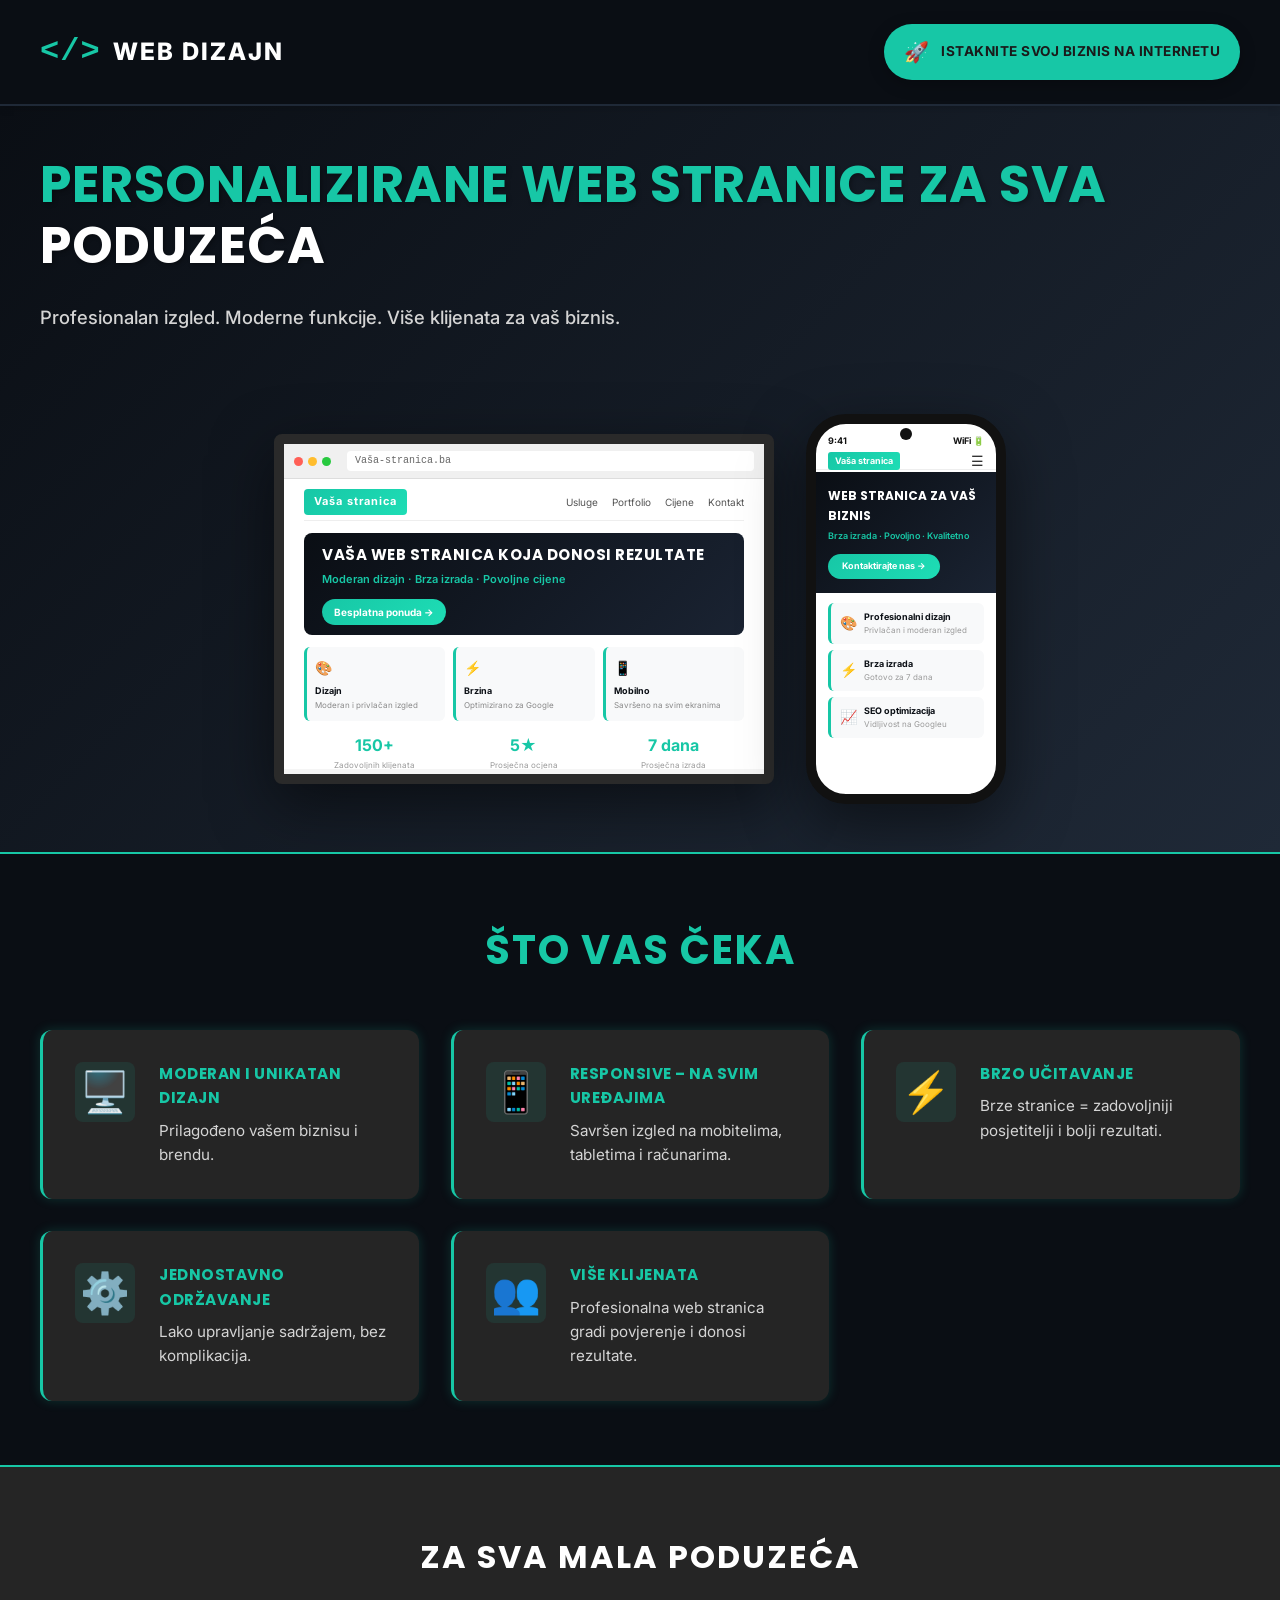
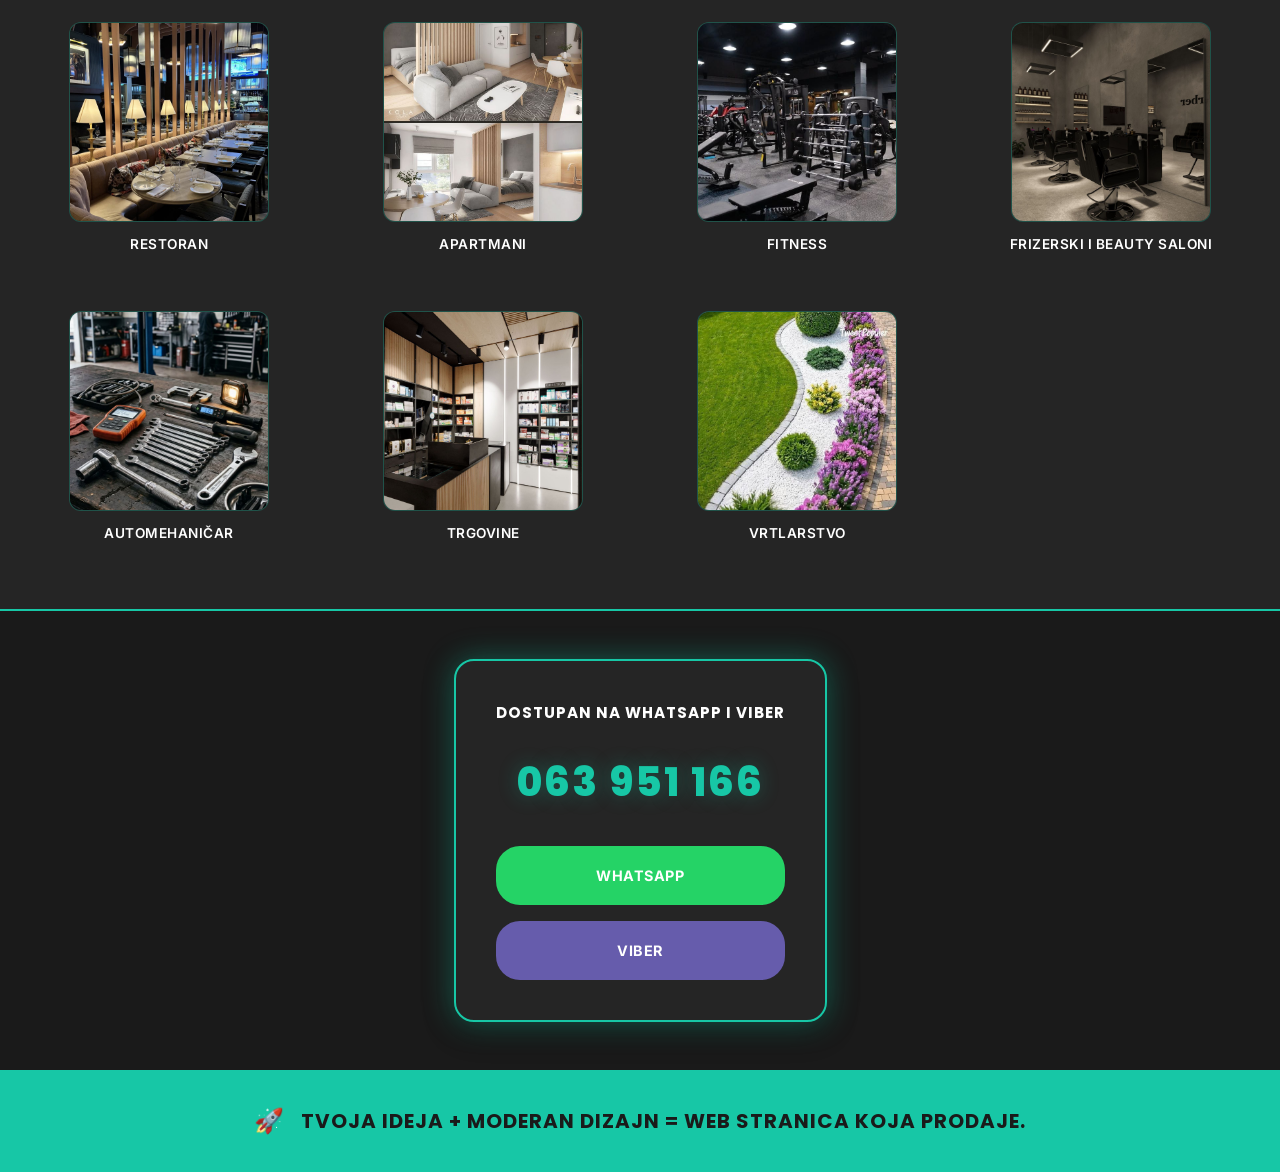
<file: index.html>
<!doctype html>
<html lang="en">
  <head>
    <meta charset="UTF-8" />
    <meta name="viewport" content="width=device-width, initial-scale=1.0" />
    <title>Web Dizajn - Profesionalne Web Stranice za sva Poduzeća</title>
    <link rel="stylesheet" href="styles.css" />
    <link rel="preconnect" href="https://fonts.googleapis.com" />
    <link rel="preconnect" href="https://fonts.gstatic.com" crossorigin />
    <link
      href="https://fonts.googleapis.com/css2?family=Poppins:wght@400;600;700;800&family=Inter:wght@400;500;600;700&display=swap"
      rel="stylesheet"
    />
  </head>
  <body>
    <!-- Header -->
    <header class="header">
      <div class="header-container">
        <div class="logo">
          <span class="logo-icon">&lt;/&gt;</span>
          <span class="logo-text">WEB DIZAJN</span>
        </div>
        <div class="header-badge">
          <span class="badge-rocket">🚀</span>
          <span class="badge-text">ISTAKNITE SVOJ BIZNIS NA INTERNETU</span>
        </div>
      </div>
    </header>

    <!-- Hero Section -->
    <section class="hero">
      <div class="hero-container">
        <div class="hero-content">
          <h1 class="hero-headline">
            PERSONALIZIRANE WEB STRANICE ZA SVA PODUZEĆA
          </h1>
          <p class="hero-subtext">
            Profesionalan izgled. Moderne funkcije. Više klijenata za vaš
            biznis.
          </p>
        </div>
        <div class="hero-mockup">
          <div class="mockup-container">
            <!-- Laptop Mockup -->
            <div class="laptop-mockup">
              <div class="laptop-screen">
                <div class="browser-bar">
                  <div class="browser-buttons">
                    <span></span>
                    <span></span>
                    <span></span>
                  </div>
                  <div class="browser-url">Vaša-stranica.ba</div>
                </div>
                <div class="screen-content">
                  <div class="content-header">
                    <div class="logo-demo">Vaša stranica</div>
                    <div class="nav-items">
                      <span>Usluge</span>
                      <span>Portfolio</span>
                      <span>Cijene</span>
                      <span>Kontakt</span>
                    </div>
                  </div>
                  <div class="content-hero-section">
                    <h2>Vaša web stranica koja donosi rezultate</h2>
                    <p>Moderan dizajn · Brza izrada · Povoljne cijene</p>
                    <a class="cta-btn" href="#">Besplatna ponuda →</a>
                  </div>
                  <div class="content-cards">
                    <div class="mini-card">
                      <div class="mini-card-icon">🎨</div>
                      <div class="mini-card-title">Dizajn</div>
                      <div class="mini-card-text">
                        Moderan i privlačan izgled
                      </div>
                    </div>
                    <div class="mini-card">
                      <div class="mini-card-icon">⚡</div>
                      <div class="mini-card-title">Brzina</div>
                      <div class="mini-card-text">Optimizirano za Google</div>
                    </div>
                    <div class="mini-card">
                      <div class="mini-card-icon">📱</div>
                      <div class="mini-card-title">Mobilno</div>
                      <div class="mini-card-text">
                        Savršeno na svim ekranima
                      </div>
                    </div>
                  </div>
                  <div class="content-stats">
                    <div class="stat-item">
                      <div class="stat-num">150+</div>
                      <div class="stat-label">Zadovoljnih klijenata</div>
                    </div>
                    <div class="stat-item">
                      <div class="stat-num">5★</div>
                      <div class="stat-label">Prosječna ocjena</div>
                    </div>
                    <div class="stat-item">
                      <div class="stat-num">7 dana</div>
                      <div class="stat-label">Prosječna izrada</div>
                    </div>
                  </div>
                </div>
              </div>
            </div>

            <!-- iPhone Mockup -->
            <div class="iphone-mockup">
              <div class="iphone-screen">
                <div class="iphone-notch"></div>
                <div class="phone-content">
                  <div class="phone-status">
                    <span>9:41</span>
                    <span> WiFi 🔋</span>
                  </div>
                  <div class="phone-nav">
                    <div class="phone-nav-logo">Vaša stranica</div>
                    <div class="phone-nav-menu">☰</div>
                  </div>
                  <div class="phone-hero">
                    <h3>Web stranica za vaš biznis</h3>
                    <p>Brza izrada · Povoljno · Kvalitetno</p>
                    <span class="phone-cta">Kontaktirajte nas →</span>
                  </div>
                  <div class="phone-cards">
                    <div class="phone-card">
                      <div class="phone-card-icon">🎨</div>
                      <div class="phone-card-info">
                        <div class="phone-card-title">Profesionalni dizajn</div>
                        <div class="phone-card-text">
                          Privlačan i moderan izgled
                        </div>
                      </div>
                    </div>
                    <div class="phone-card">
                      <div class="phone-card-icon">⚡</div>
                      <div class="phone-card-info">
                        <div class="phone-card-title">Brza izrada</div>
                        <div class="phone-card-text">Gotovo za 7 dana</div>
                      </div>
                    </div>
                    <div class="phone-card">
                      <div class="phone-card-icon">📈</div>
                      <div class="phone-card-info">
                        <div class="phone-card-title">SEO optimizacija</div>
                        <div class="phone-card-text">Vidljivost na Googleu</div>
                      </div>
                    </div>
                  </div>
                </div>
              </div>
            </div>
          </div>
        </div>
      </div>
    </section>

    <!-- Features Section -->
    <section class="features">
      <div class="features-container">
        <h2 class="section-title">Što Vas Čeka</h2>
        <div class="features-grid">
          <div class="feature-item">
            <div class="feature-icon">🖥️</div>
            <div class="feature-text">
              <h3>MODERAN I UNIKATAN DIZAJN</h3>
              <p>Prilagođeno vašem biznisu i brendu.</p>
            </div>
          </div>
          <div class="feature-item">
            <div class="feature-icon">📱</div>
            <div class="feature-text">
              <h3>RESPONSIVE – NA SVIM UREĐAJIMA</h3>
              <p>Savršen izgled na mobitelima, tabletima i računarima.</p>
            </div>
          </div>
          <div class="feature-item">
            <div class="feature-icon">⚡</div>
            <div class="feature-text">
              <h3>BRZO UČITAVANJE</h3>
              <p>
                Brze stranice = zadovoljniji posjetitelji i bolji rezultati.
              </p>
            </div>
          </div>
          <div class="feature-item">
            <div class="feature-icon">⚙️</div>
            <div class="feature-text">
              <h3>JEDNOSTAVNO ODRŽAVANJE</h3>
              <p>Lako upravljanje sadržajem, bez komplikacija.</p>
            </div>
          </div>
          <div class="feature-item">
            <div class="feature-icon">👥</div>
            <div class="feature-text">
              <h3>VIŠE KLIJENATA</h3>
              <p>
                Profesionalna web stranica gradi povjerenje i donosi rezultate.
              </p>
            </div>
          </div>
        </div>
      </div>
    </section>

    <!-- Industry Icons Section -->
    <section class="industries">
      <div class="industries-container">
        <h2 class="industries-title">ZA SVA MALA PODUZEĆA</h2>
        <div class="industries-icons">
          <div class="industry-item">
            <div class="industry-icon">
              <img src="photos/restoran.jpeg" alt="Restoran" />
            </div>
            <span>Restoran</span>
          </div>
          <div class="industry-item">
            <div class="industry-icon">
              <img src="photos/apartman.jpeg" alt="Apartmani" />
            </div>
            <span>Apartmani</span>
          </div>
          <div class="industry-item">
            <div class="industry-icon">
              <img src="photos/fitness.jpeg" alt="Fitness" />
            </div>
            <span>Fitness</span>
          </div>
          <div class="industry-item">
            <div class="industry-icon">
              <img src="photos/frizerski.jpeg" alt="Saloni" />
            </div>
            <span>Frizerski i Beauty saloni</span>
          </div>
          <div class="industry-item">
            <div class="industry-icon">
              <img src="photos/mehanicar.jpeg" alt="Obrti" />
            </div>
            <span>Automehaničar</span>
          </div>
          <div class="industry-item">
            <div class="industry-icon">
              <img src="photos/trgovina.jpeg" alt="Trgovine" />
            </div>
            <span>Trgovine</span>
          </div>
          <div class="industry-item">
            <div class="industry-icon">
              <img src="photos/vrtlar.jpeg" alt="Vrtlar" />
            </div>
            <span>Vrtlarstvo</span>
          </div>
        </div>
      </div>
    </section>

    <!-- CTA Contact Box -->
    <section class="cta-section">
      <div class="cta-box">
        <p class="cta-title">DOSTUPAN NA WHATSAPP I VIBER</p>
        <p class="cta-phone">063 951 166</p>
        <div class="cta-buttons">
          <a
            href="https://wa.me/387063951166"
            class="btn btn-whatsapp"
            target="_blank"
          >
            <span>WhatsApp</span>
          </a>
          <a href="viber://chat?number=%2B387063951166" class="btn btn-viber">
            <span>Viber</span>
          </a>
        </div>
      </div>
    </section>

    <!-- Footer Banner -->
    <footer class="footer">
      <div class="footer-content">
        <span class="footer-rocket">🚀</span>
        <span class="footer-text"
          >TVOJA IDEJA + MODERAN DIZAJN = WEB STRANICA KOJA PRODAJE.</span
        >
      </div>
    </footer>

    <script src="script.js"></script>
  </body>
</html>
</file>
<file: styles.css>
/* ============================================
   CSS Variables & Root Styles
   ============================================ */

:root {
  --color-navy: #0a0e14;
  --color-teal: #17c7a6;
  --color-teal-light: #1eddb5;
  --color-teal-glow: #17c7a6;
  --color-charcoal: #1a1a1a;
  --color-charcoal-light: #252525;
  --color-white: #ffffff;
  --color-text-light: #d4d4d4;
  --color-text-muted: #999999;
  --color-dark-light: #1f2937;
  --color-whatsapp: #25d366;
  --color-viber: #665cac;

  --font-primary: "Poppins", sans-serif;
  --font-secondary: "Inter", sans-serif;

  --transition: all 0.3s ease;
  --shadow-sm: 0 2px 8px rgba(0, 0, 0, 0.15);
  --shadow-md: 0 4px 16px rgba(0, 0, 0, 0.25);
  --shadow-lg: 0 8px 32px rgba(0, 0, 0, 0.3);
  --glow-sm: 0 0 12px rgba(23, 199, 166, 0.2);
  --glow-md: 0 0 20px rgba(23, 199, 166, 0.3);
  --glow-lg: 0 0 30px rgba(23, 199, 166, 0.4);
}

/* ============================================
   Reset & Base Styles
   ============================================ */

* {
  margin: 0;
  padding: 0;
  box-sizing: border-box;
}

html {
  scroll-behavior: smooth;
  overflow-x: hidden;
}

body {
  font-family: var(--font-secondary);
  background-color: var(--color-navy);
  color: var(--color-white);
  line-height: 1.6;
  overflow-x: hidden;
  width: 100%;
  max-width: 100vw;
}

h1,
h2,
h3,
h4,
h5,
h6 {
  font-family: var(--font-primary);
  font-weight: 700;
}

a {
  color: var(--color-teal);
  text-decoration: none;
  transition: var(--transition);
}

a:hover {
  color: var(--color-white);
}

/* ============================================
   Header Styles
   ============================================ */

.header {
  background-color: var(--color-navy);
  padding: 1.5rem 2rem;
  border-bottom: 2px solid var(--color-dark-light);
  position: sticky;
  top: 0;
  z-index: 100;
  box-shadow: var(--shadow-sm);
}

.header-container {
  max-width: 1200px;
  margin: 0 auto;
  display: flex;
  justify-content: space-between;
  align-items: center;
  gap: 2rem;
}

.logo {
  display: flex;
  align-items: center;
  gap: 0.75rem;
  font-size: 1.5rem;
  font-weight: 800;
  letter-spacing: 1px;
}

.logo-icon {
  color: var(--color-teal);
  font-size: 2rem;
  font-family: "Courier New", monospace;
  font-weight: 700;
}

.logo-text {
  color: var(--color-white);
  text-transform: uppercase;
  letter-spacing: 2px;
}

.header-badge {
  display: flex;
  align-items: center;
  gap: 0.75rem;
  background-color: var(--color-teal);
  color: var(--color-charcoal);
  padding: 0.75rem 1.25rem;
  border-radius: 50px;
  font-weight: 700;
  font-size: 0.85rem;
  letter-spacing: 0.5px;
  box-shadow: var(--shadow-md);
  text-transform: uppercase;
}

.badge-rocket {
  font-size: 1.25rem;
  animation: bounce 2s infinite;
}

@keyframes bounce {
  0%,
  100% {
    transform: translateY(0);
  }
  50% {
    transform: translateY(-8px);
  }
}

/* ============================================
   Hero Section
   ============================================ */

.hero {
  background: linear-gradient(
    135deg,
    var(--color-navy) 0%,
    var(--color-dark-light) 100%
  );
  padding: 3rem 1.5rem;
  min-height: auto;
  display: flex;
  align-items: center;
  border-bottom: 2px solid var(--color-teal);
  width: 100%;
  overflow: hidden;
}

.hero-container {
  max-width: 1200px;
  width: 100%;
  margin: 0 auto;
  display: grid;
  grid-template-columns: 1fr;
  gap: 3rem;
  align-items: center;
}

.hero-headline {
  font-size: clamp(1.5rem, 4vw, 3.5rem);
  line-height: 1.2;
  margin-bottom: 1.5rem;
  color: var(--color-white);
  text-transform: uppercase;
  letter-spacing: 0.5px;
  text-shadow: 2px 2px 4px rgba(0, 0, 0, 0.3);
  word-wrap: break-word;
}

.hero-headline::first-line {
  color: var(--color-teal);
}

.hero-subtext {
  font-size: 1.15rem;
  color: var(--color-text-light);
  margin-bottom: 2rem;
  line-height: 1.8;
  font-weight: 500;
}

.hero-mockup {
  display: flex;
  align-items: center;
  justify-content: center;
  perspective: 1200px;
}
/* ============================================
   MOCKUP CONTAINER - RESPONSIVE
   ============================================ */

.mockup-container {
  display: flex;
  flex-direction: row;
  gap: 2rem;
  align-items: center;
  justify-content: center;
  flex-wrap: wrap;
  width: 100%;
}

/* ============================================
   LAPTOP MOCKUP
   ============================================ */

.laptop-mockup {
  perspective: 1000px;
  transform-style: preserve-3d;
  animation: rotateInLaptop 1.2s ease-out;
  flex-shrink: 0;
}

@keyframes rotateInLaptop {
  from {
    opacity: 0;
    transform: rotateX(20deg) rotateY(-25deg) translateZ(-50px);
  }
  to {
    opacity: 1;
    transform: rotateX(5deg) rotateY(-15deg) translateZ(0);
  }
}

.laptop-screen {
  width: 500px;
  height: 350px;
  background: #f5f5f5;
  border-radius: 8px;
  overflow: hidden;
  box-shadow: 0 20px 60px rgba(0, 0, 0, 0.5);
  border: 10px solid #2a2a2a;
}

.browser-bar {
  background: #f0f0f0;
  padding: 7px 10px;
  display: flex;
  align-items: center;
  gap: 8px;
  border-bottom: 1px solid #ddd;
}

.browser-buttons {
  display: flex;
  gap: 5px;
}

.browser-buttons span {
  width: 9px;
  height: 9px;
  border-radius: 50%;
}

.browser-buttons span:nth-child(1) {
  background: #ff5f56;
}
.browser-buttons span:nth-child(2) {
  background: #ffbd2e;
}
.browser-buttons span:nth-child(3) {
  background: #27c93f;
}

.browser-url {
  flex: 1;
  font-size: 10px;
  color: #666;
  font-family: monospace;
  background: white;
  padding: 2px 8px;
  border-radius: 4px;
  margin-left: 8px;
}

.screen-content {
  padding: 10px 20px;
  height: calc(100% - 40px);
  background: white;
  display: flex;
  flex-direction: column;
  gap: 12px;
  box-sizing: border-box;
  overflow: hidden;
}

.content-header {
  display: flex;
  justify-content: space-between;
  align-items: center;
  padding-bottom: 5px;
  border-bottom: 1px solid #eee;
}

.logo-demo {
  background: linear-gradient(135deg, #17c7a6, #1eddb5);
  border-radius: 4px;
  padding: 4px 10px;
  font-size: 11px;
  font-weight: 700;
  color: white;
  letter-spacing: 1px;
}

.nav-items {
  display: flex;
  gap: 14px;
}

.nav-items span {
  font-size: 10px;
  color: #555;
  cursor: pointer;
}

.nav-items span:hover {
  color: #17c7a6;
}

.content-hero-section {
  background: linear-gradient(135deg, #0a0e14, #1a2332);
  border-radius: 8px;
  padding: 10px 18px;
  color: white;
}

.content-hero-section h2 {
  font-size: 15px;
  font-weight: 700;
  margin: 0 0 4px;
  color: white;
  text-transform: uppercase;
  letter-spacing: 0.5px;
}

.content-hero-section p {
  font-size: 11px;
  color: #17c7a6;
  margin: 0 0 10px;
  font-weight: 600;
}

.cta-btn {
  display: inline-block;
  background: linear-gradient(135deg, #17c7a6, #1eddb5);
  color: white;
  font-size: 10px;
  font-weight: 700;
  padding: 5px 12px;
  border-radius: 20px;
  text-decoration: none;
}

.content-cards {
  display: grid;
  grid-template-columns: repeat(3, 1fr);
  gap: 8px;
}

.mini-card {
  background: #f8f9fa;
  border-radius: 6px;
  padding: 10px 8px;
  border-left: 3px solid #17c7a6;
}

.mini-card-icon {
  font-size: 14px;
  margin-bottom: 4px;
}

.mini-card-title {
  font-size: 9px;
  font-weight: 700;
  color: #0a0e14;
  margin-bottom: 2px;
}

.mini-card-text {
  font-size: 8px;
  color: #888;
  line-height: 1.4;
}

.content-stats {
  display: grid;
  grid-template-columns: repeat(3, 1fr);
  gap: 8px;
}

.stat-item {
  text-align: center;
}

.stat-num {
  font-size: 16px;
  font-weight: 700;
  color: #17c7a6;
}

.stat-label {
  font-size: 8px;
  color: #999;
}

.laptop-base {
  width: 560px;
  height: 22px;
  background: linear-gradient(180deg, #2a2a2a, #1a1a1a);
  border-radius: 0 0 6px 6px;
  margin-top: -4px;
  box-shadow: 0 8px 20px rgba(0, 0, 0, 0.3);
}

/* ============================================
   IPHONE MOCKUP
   ============================================ */

.iphone-mockup {
  animation: rotateInPhone 1.2s ease-out;
  flex-shrink: 0;
}

@keyframes rotateInPhone {
  from {
    opacity: 0;
    transform: rotateX(20deg) rotateY(25deg) translateZ(-50px);
  }
  to {
    opacity: 1;
    transform: rotateX(5deg) rotateY(15deg) translateZ(0);
  }
}

.iphone-screen {
  width: 200px;
  height: 390px;
  background: white;
  border-radius: 40px;
  border: 10px solid #111;
  overflow: hidden;
  position: relative;
  box-shadow: 0 20px 60px rgba(0, 0, 0, 0.5);
  padding-top: 0;
}

.iphone-notch {
  position: absolute;
  top: 0;
  left: 50%;
  margin-top: 4px;
  transform: translateX(-50%);
  width: 12px;
  height: 12px;
  background: #111;
  border-radius: 50%;
  z-index: 10;
}
.iphone-wifi {
  position: absolute;
  height: 1px;
  width: 1px;
}

.phone-content {
  width: 100%;
  height: 100%;
  display: flex;
  flex-direction: column;
  padding-top: 10px;
  box-sizing: border-box;
  overflow: hidden;
}

.phone-status {
  display: flex;
  justify-content: space-between;
  align-items: flex-start;
  padding: 2px 12px 4px 12px;
  padding-top: 0;
  font-size: 9px;
  font-weight: 700;
  color: #111;
}

.phone-nav {
  display: flex;
  justify-content: space-between;
  align-items: center;
  padding: 4px 12px;
  height: 18px;
  border-bottom: 1px solid #eee;
  margin-bottom: 2px;
}

.phone-nav-logo {
  background: linear-gradient(135deg, #17c7a6, #1eddb5);
  border-radius: 3px;
  padding: 2px 7px;
  font-size: 9px;
  font-weight: 700;
  color: white;
}

.phone-nav-menu {
  font-size: 14px;
  color: #333;
}

.phone-hero {
  background: linear-gradient(135deg, #0a0e14, #1a2332);
  padding: 14px 12px;
}

.phone-hero h3 {
  font-size: 12px;
  font-weight: 700;
  color: white;
  margin: 0 0 4px;
  text-transform: uppercase;
}

.phone-hero p {
  font-size: 9px;
  color: #17c7a6;
  margin: 0 0 8px;
  font-weight: 600;
}

.phone-cta {
  background: linear-gradient(135deg, #17c7a6, #1eddb5);
  color: white;
  font-size: 9px;
  font-weight: 700;
  padding: 5px 14px;
  border-radius: 20px;
  display: inline-block;
}

.phone-cards {
  display: flex;
  flex-direction: column;
  gap: 6px;
  padding: 10px 12px;
  flex: 1;
  overflow: hidden;
}

.phone-card {
  background: #f8f9fa;
  border-radius: 6px;
  padding: 7px 9px;
  display: flex;
  align-items: center;
  gap: 7px;
  border-left: 3px solid #17c7a6;
}

.phone-card-icon {
  font-size: 14px;
}

.phone-card-info {
  flex: 1;
}

.phone-card-title {
  font-size: 9px;
  font-weight: 700;
  color: #0a0e14;
}

.phone-card-text {
  font-size: 8px;
  color: #999;
}

.iphone-home-button {
  width: 120px;
  height: 18px;
  background: #111;
  border-radius: 20px;
  margin: 6px auto 0;
}

/* ============================================
   RESPONSIVE - MOBILNI PRIKAZ
   ============================================ */

@media (max-width: 768px) {
  .mockup-container {
    flex-direction: column;
    align-items: center;
  }

  .laptop-screen {
    width: 320px;
    height: 210px;
  }

  .laptop-base {
    width: 380px;
  }

  .content-hero-section h2 {
    font-size: 12px;
  }

  .content-cards {
    grid-template-columns: repeat(2, 1fr);
  }

  .stat-num {
    font-size: 13px;
  }

  .laptop-mockup {
    transform: none;
    animation: none;
  }

  .iphone-mockup {
    transform: none;
    animation: none;
  }
}
/*
.mockup-container {
  display: flex;
  flex-direction: column;
  gap: 2rem;
  align-items: flex-end;
  justify-content: center;
  perspective: 1200px;
  position: relative;
  width: 100%;
  max-height: 400px;
  flex-wrap: wrap;
}

============================================
   Laptop Mockup
   ============================================ 

.laptop-mockup {
  perspective: 1000px;
  transform-style: preserve-3d;
  animation: rotateInLaptop 1.2s ease-out;
}

@keyframes rotateInLaptop {
  from {
    opacity: 0;
    transform: rotateX(20deg) rotateY(-25deg) translateZ(-50px);
  }
  to {
    opacity: 1;
    transform: rotateX(5deg) rotateY(-15deg) translateZ(0);
  }
}

.laptop-screen {
  width: 580px;
  height: 385px;
  background: linear-gradient(135deg, #f5f5f5 0%, #e8e8e8 100%);
  border-radius: 8px;
  overflow: hidden;
  box-shadow:
    0 20px 60px rgba(0, 0, 0, 0.4),
    inset 0 1px 0 rgba(255, 255, 255, 0.6);
  position: relative;
  border: 11px solid #2a2a2a;
}

.browser-bar {
  background: linear-gradient(180deg, #f9f9f9 0%, #efefef 100%);
  padding: 8px 12px;
  display: flex;
  align-items: center;
  gap: 8px;
  border-bottom: 1px solid #ddd;
}

.browser-buttons {
  display: flex;
  gap: 6px;
}

.browser-buttons span {
  width: 10px;
  height: 10px;
  border-radius: 50%;
  background: #ff5f56;
}

.browser-buttons span:nth-child(2) {
  background: #ffbd2e;
}

.browser-buttons span:nth-child(3) {
  background: #27c93f;
}

.browser-url {
  flex: 1;
  margin-left: 12px;
  font-size: 11px;
  color: #666;
  font-family: monospace;
  background: white;
  padding: 4px 8px;
  border-radius: 4px;
}

.screen-content {
  padding: 33px;
  height: calc(100% - 50px);
  background: white;
  display: flex;
  flex-direction: column;
  gap: 17px;
}

.content-header {
  display: flex;
  justify-content: space-between;
  align-items: center;
  margin-bottom: 11px;
}

.logo-demo {
  width: 55px;
  height: 28px;
  background: linear-gradient(135deg, #17c7a6, #1eddb5);
  border-radius: 4px;
}

.nav-items {
  display: flex;
  gap: 17px;
}

.nav-items div {
  width: 41px;
  height: 11px;
  background: #ddd;
  border-radius: 4px;
}

.content-hero {
  margin-bottom: 17px;
}

.content-hero h2 {
  font-size: 19px;
  color: #0a0e14;
  margin-bottom: 6px;
  font-weight: 700;
}

.content-hero p {
  font-size: 15px;
  color: #17c7a6;
  font-weight: 600;
}

.content-features {
  flex: 1;
  display: flex;
  flex-direction: column;
  gap: 11px;
}

.feature-bar {
  height: 8px;
  background: linear-gradient(90deg, #17c7a6, #1eddb5);
  border-radius: 3px;
}

.feature-bar.short {
  width: 60%;
}

.laptop-base {
  width: 690px;
  height: 28px;
  background: linear-gradient(180deg, #2a2a2a 0%, #1a1a1a 100%);
  border-radius: 0 0 8px 8px;
  position: relative;
  margin-top: -11px;
  box-shadow: 0 8px 20px rgba(0, 0, 0, 0.3);
}

.laptop-base::before {
  content: "";
  position: absolute;
  bottom: -12px;
  left: 50%;
  transform: translateX(-50%);
  width: 415px;
  height: 8px;
  background: #1a1a1a;
  border-radius: 50%;
  filter: blur(4px);
}

 ============================================
   iPhone Mockup
   ============================================ 

.iphone-mockup {
  width: 220px;
  perspective: 1000px;
  animation: rotateInPhone 1.2s ease-out;
}

@keyframes rotateInPhone {
  from {
    opacity: 0;
    transform: rotateX(20deg) rotateY(25deg) translateZ(-50px);
  }
  to {
    opacity: 1;
    transform: rotateX(5deg) rotateY(15deg) translateZ(0);
  }
}

.iphone-screen {
  width: 220px;
  height: 440px;
  background: white;
  border-radius: 50px;
  border: 12px solid #000;
  overflow: hidden;
  position: relative;
  box-shadow:
    0 20px 60px rgba(0, 0, 0, 0.4),
    inset 0 0 0 1px rgba(255, 255, 255, 0.2);
}

.iphone-notch {
  position: absolute;
  top: 10px;
  left: 50%;
  transform: translateX(-50%);
  width: 110px;
  height: 26px;
  background: black;
  border-radius: 0 0 30px 30px;
  z-index: 10;
}

.phone-content {
  width: 100%;
  height: 100%;
  display: flex;
  flex-direction: column;
  padding-top: 36px;
}

.phone-header {
  text-align: center;
  font-size: 12px;
  color: black;
  font-weight: 600;
  margin-bottom: 12px;
}

.phone-body {
  flex: 1;
  display: flex;
  flex-direction: column;
  align-items: center;
  justify-content: center;
  gap: 8px;
  padding: 12px;
  text-align: center;
}

.phone-logo {
  width: 45px;
  height: 22px;
  background: linear-gradient(135deg, #17c7a6, #1eddb5);
  border-radius: 4px;
  margin-bottom: 6px;
}

.phone-body h3 {
  font-size: 16px;
  color: #0a0e14;
  font-weight: 700;
  margin: 0;
}

.phone-body p {
  font-size: 12px;
  color: #666;
  margin: 0;
}

.phone-button {
  width: 90px;
  height: 28px;
  background: linear-gradient(135deg, #17c7a6, #1eddb5);
  border-radius: 20px;
  margin-top: 12px;
}

.iphone-home-button {
  width: 140px;
  height: 22px;
  background: #000;
  border-radius: 20px;
  margin: 10px auto 0;
  box-shadow: inset 0 1px 2px rgba(255, 255, 255, 0.1);
}
*/

/* ============================================
   Features Section
   ============================================ */

.features {
  background-color: var(--color-navy);
  padding: 4rem 2rem;
  border-bottom: 2px solid var(--color-teal);
}

.features-container {
  max-width: 1200px;
  margin: 0 auto;
}

.section-title {
  font-size: 2.5rem;
  text-align: center;
  margin-bottom: 3rem;
  text-transform: uppercase;
  letter-spacing: 2px;
  color: var(--color-teal);
}

.features-grid {
  display: grid;
  grid-template-columns: repeat(auto-fit, minmax(300px, 1fr));
  gap: 2rem;
}

.feature-item {
  display: flex;
  gap: 1.5rem;
  padding: 2rem;
  background-color: var(--color-charcoal-light);
  border-radius: 12px;
  border-left: 3px solid var(--color-teal);
  box-shadow: var(--glow-sm);
  transition: var(--transition);
  cursor: pointer;
}

.feature-item:hover {
  transform: translateX(10px);
  box-shadow: var(--shadow-lg), var(--glow-sm);
  background-color: rgba(23, 199, 166, 0.05);
}

.feature-icon {
  font-size: 2.5rem;
  flex-shrink: 0;
  display: flex;
  align-items: center;
  justify-content: center;
  min-width: 60px;
  height: 60px;
  background-color: rgba(23, 199, 166, 0.1);
  border-radius: 8px;
}

.feature-text h3 {
  color: var(--color-teal);
  margin-bottom: 0.5rem;
  text-transform: uppercase;
  font-size: 0.95rem;
  letter-spacing: 0.5px;
}

.feature-text p {
  color: var(--color-text-light);
  font-size: 0.95rem;
  line-height: 1.6;
}

/* ============================================
   Industries Section
   ============================================ */

.industries {
  background-color: var(--color-charcoal-light);
  padding: 4rem 2rem;
  border-bottom: 2px solid var(--color-teal);
}

.industries-container {
  max-width: 1200px;
  margin: 0 auto;
  text-align: center;
}

.industries-title {
  font-size: 2rem;
  text-transform: uppercase;
  letter-spacing: 2px;
  margin-bottom: 2.5rem;
  color: var(--color-white);
}

.industries-icons {
  display: grid;
  grid-template-columns: repeat(auto-fit, minmax(250px, 1fr));
  gap: 3.5rem;
  justify-items: center;
}

.industry-item {
  display: flex;
  flex-direction: column;
  align-items: center;
  gap: 0.75rem;
  transition: var(--transition);
}

.industry-item:hover {
  transform: scale(1.1);
}

.industry-icon {
  font-size: 2.5rem;
  display: flex;
  align-items: center;
  justify-content: center;
  /* space between items */

  width: 200px;
  height: 200px;
  background-color: rgba(23, 199, 166, 0.1);
  border-radius: 12px;
  transition: var(--transition);
  border: 1px solid rgba(23, 199, 166, 0.2);
  overflow: hidden;
}

.industry-icon img {
  width: 100%;
  height: 100%;
  object-fit: cover;
  display: block;
}

.industry-item:hover .industry-icon {
  background-color: var(--color-teal);
  color: var(--color-charcoal);
  box-shadow: var(--glow-md);
}

.industry-item span {
  font-size: 0.85rem;
  font-weight: 600;
  text-transform: uppercase;
  letter-spacing: 0.5px;
  color: var(--color-white);
  text-align: center;
}

/* ============================================
   CTA Contact Box
   ============================================ */

.cta-section {
  background-color: var(--color-charcoal);
  padding: 3rem 2rem;
  display: flex;
  justify-content: center;
  align-items: center;
  min-height: 400px;
  position: relative;
}

.cta-box {
  background-color: var(--color-charcoal-light);
  border: 2px solid var(--color-teal);
  border-radius: 20px;
  padding: 2.5rem;
  max-width: 400px;
  box-shadow: var(--glow-lg), var(--shadow-lg);
  animation: slideInUp 0.8s ease-out;
}

@keyframes slideInUp {
  from {
    opacity: 0;
    transform: translateY(50px);
  }
  to {
    opacity: 1;
    transform: translateY(0);
  }
}

.cta-title {
  font-family: var(--font-primary);
  font-size: 0.95rem;
  font-weight: 700;
  text-transform: uppercase;
  letter-spacing: 1px;
  color: var(--color-white);
  margin-bottom: 1.5rem;
  text-align: center;
}

.cta-phone {
  font-family: var(--font-primary);
  font-size: 2.5rem;
  font-weight: 800;
  color: var(--color-teal);
  text-align: center;
  margin-bottom: 2rem;
  letter-spacing: 2px;
  text-shadow: 0 0 20px rgba(23, 199, 166, 0.3);
}

.cta-buttons {
  display: flex;
  gap: 1rem;
  flex-direction: column;
  width: 100%;
}

.btn {
  display: flex;
  align-items: center;
  justify-content: center;
  gap: 0.75rem;
  padding: 1rem 1.5rem;
  border-radius: 24px;
  font-weight: 700;
  text-transform: uppercase;
  font-size: 0.9rem;
  letter-spacing: 0.5px;
  transition: var(--transition);
  border: 2px solid transparent;
  cursor: pointer;
  text-decoration: none;
  width: 100%;
}

.btn-icon {
  font-size: 1.25rem;
}

.btn-icon-svg {
  width: 1.5rem;
  height: 1.5rem;
  display: inline-flex;
  align-items: center;
  justify-content: center;
}

.btn-whatsapp {
  background-color: var(--color-whatsapp);
  color: var(--color-white);
}

.btn-whatsapp:hover {
  background-color: rgba(37, 211, 102, 0.9);
  transform: translateY(-3px);
  box-shadow: 0 8px 20px rgba(37, 211, 102, 0.3);
}

.btn-viber {
  background-color: var(--color-viber);
  color: var(--color-white);
}

.btn-viber:hover {
  background-color: rgba(102, 92, 172, 0.9);
  transform: translateY(-3px);
  box-shadow: 0 8px 20px rgba(102, 92, 172, 0.3);
}

/* ============================================
   Footer Banner
   ============================================ */

.footer {
  background-color: var(--color-teal);
  padding: 2rem;
  text-align: center;
}

.footer-content {
  max-width: 1200px;
  margin: 0 auto;
  display: flex;
  align-items: center;
  justify-content: center;
  gap: 1rem;
  font-family: var(--font-primary);
  font-size: clamp(0.9rem, 3vw, 1.25rem);
  font-weight: 700;
  color: var(--color-charcoal);
  text-transform: uppercase;
  letter-spacing: 1px;
  line-height: 1.6;
}

.footer-rocket {
  font-size: 1.5rem;
  animation: bounce 2s infinite;
}

/* ============================================
   Responsive Design
   ============================================ */

@media (max-width: 768px) {
  .header {
    padding: 1rem 1rem;
  }

  .header-container {
    flex-direction: column;
    gap: 1rem;
    padding: 0;
  }

  .header-badge {
    width: 100%;
    justify-content: center;
    flex-wrap: wrap;
    font-size: 0.75rem;
  }

  .hero-container {
    grid-template-columns: 1fr;
    gap: 2rem;
    width: 100%;
  }

  .hero {
    padding: 2rem 1rem;
    min-height: auto;
  }

  .hero-content {
    text-align: center;
    width: 100%;
  }

  .hero-headline {
    font-size: clamp(1.25rem, 3.5vw, 2rem);
    text-align: center;
  }

  .hero-subtext {
    text-align: center;
    font-size: 1rem;
  }

  .mockup-container {
    gap: 1rem;
    flex-direction: row;
    width: 100%;
    max-height: 400px;
  }

  .mockup-container > div {
    flex: 1;
    min-width: 0;
  }

  .laptop-mockup {
    max-width: 100%;
  }

  .laptop-screen {
    width: 380px;
    height: 255px;
  }

  .iphone-mockup {
    max-width: 100%;
  }

  .iphone-screen {
    width: 170px;
    height: 340px;
  }

  .features-grid {
    grid-template-columns: 1fr;
  }

  .feature-item {
    flex-direction: column;
    text-align: center;
  }

  .feature-icon {
    margin: 0 auto;
  }

  .industries-icons {
    grid-template-columns: repeat(3, 1fr);
    gap: 1.5rem;
  }

  .industry-icon {
    width: 60px;
    height: 60px;
    font-size: 2rem;
  }

  .industry-item span {
    font-size: 0.7rem;
  }

  .cta-section {
    justify-content: center;
    padding: 2rem 1rem;
    min-height: auto;
  }

  .cta-box {
    max-width: 100%;
    width: 100%;
    padding: 2rem;
  }

  .cta-phone {
    font-size: 2rem;
  }

  .footer-content {
    flex-direction: column;
    font-size: 0.9rem;
    gap: 0.75rem;
  }
}

@media (max-width: 480px) {
  .header {
    padding: 1rem 1rem;
  }

  .logo {
    font-size: 1.1rem;
  }

  .logo-icon {
    font-size: 1.5rem;
  }

  .header-badge {
    font-size: 0.65rem;
    padding: 0.5rem 0.75rem;
  }

  .hero-headline {
    font-size: 1.4rem;
  }

  .hero-subtext {
    font-size: 0.95rem;
  }

  .mockup-container {
    flex-direction: column;
    max-height: none;
    gap: 2rem;
  }

  .laptop-screen {
    width: 280px;
    height: 190px;
  }

  .iphone-mockup {
    width: 140px;
  }

  .iphone-screen {
    width: 140px;
    height: 280px;
  }

  .section-title {
    font-size: 1.75rem;
  }

  .feature-item {
    padding: 1.5rem;
  }

  .feature-icon {
    font-size: 2rem;
    width: 50px;
    height: 50px;
  }

  .industries-icons {
    grid-template-columns: repeat(2, 1fr);
    gap: 1rem;
  }

  .cta-box {
    padding: 1.5rem;
  }

  .cta-title {
    font-size: 0.85rem;
  }

  .cta-phone {
    font-size: 1.75rem;
    margin-bottom: 1rem;
  }

  .btn {
    padding: 0.85rem 1rem;
    font-size: 0.8rem;
  }

  .btn-icon {
    font-size: 1rem;
  }

  .footer-content {
    font-size: 0.8rem;
  }
}
</file>
